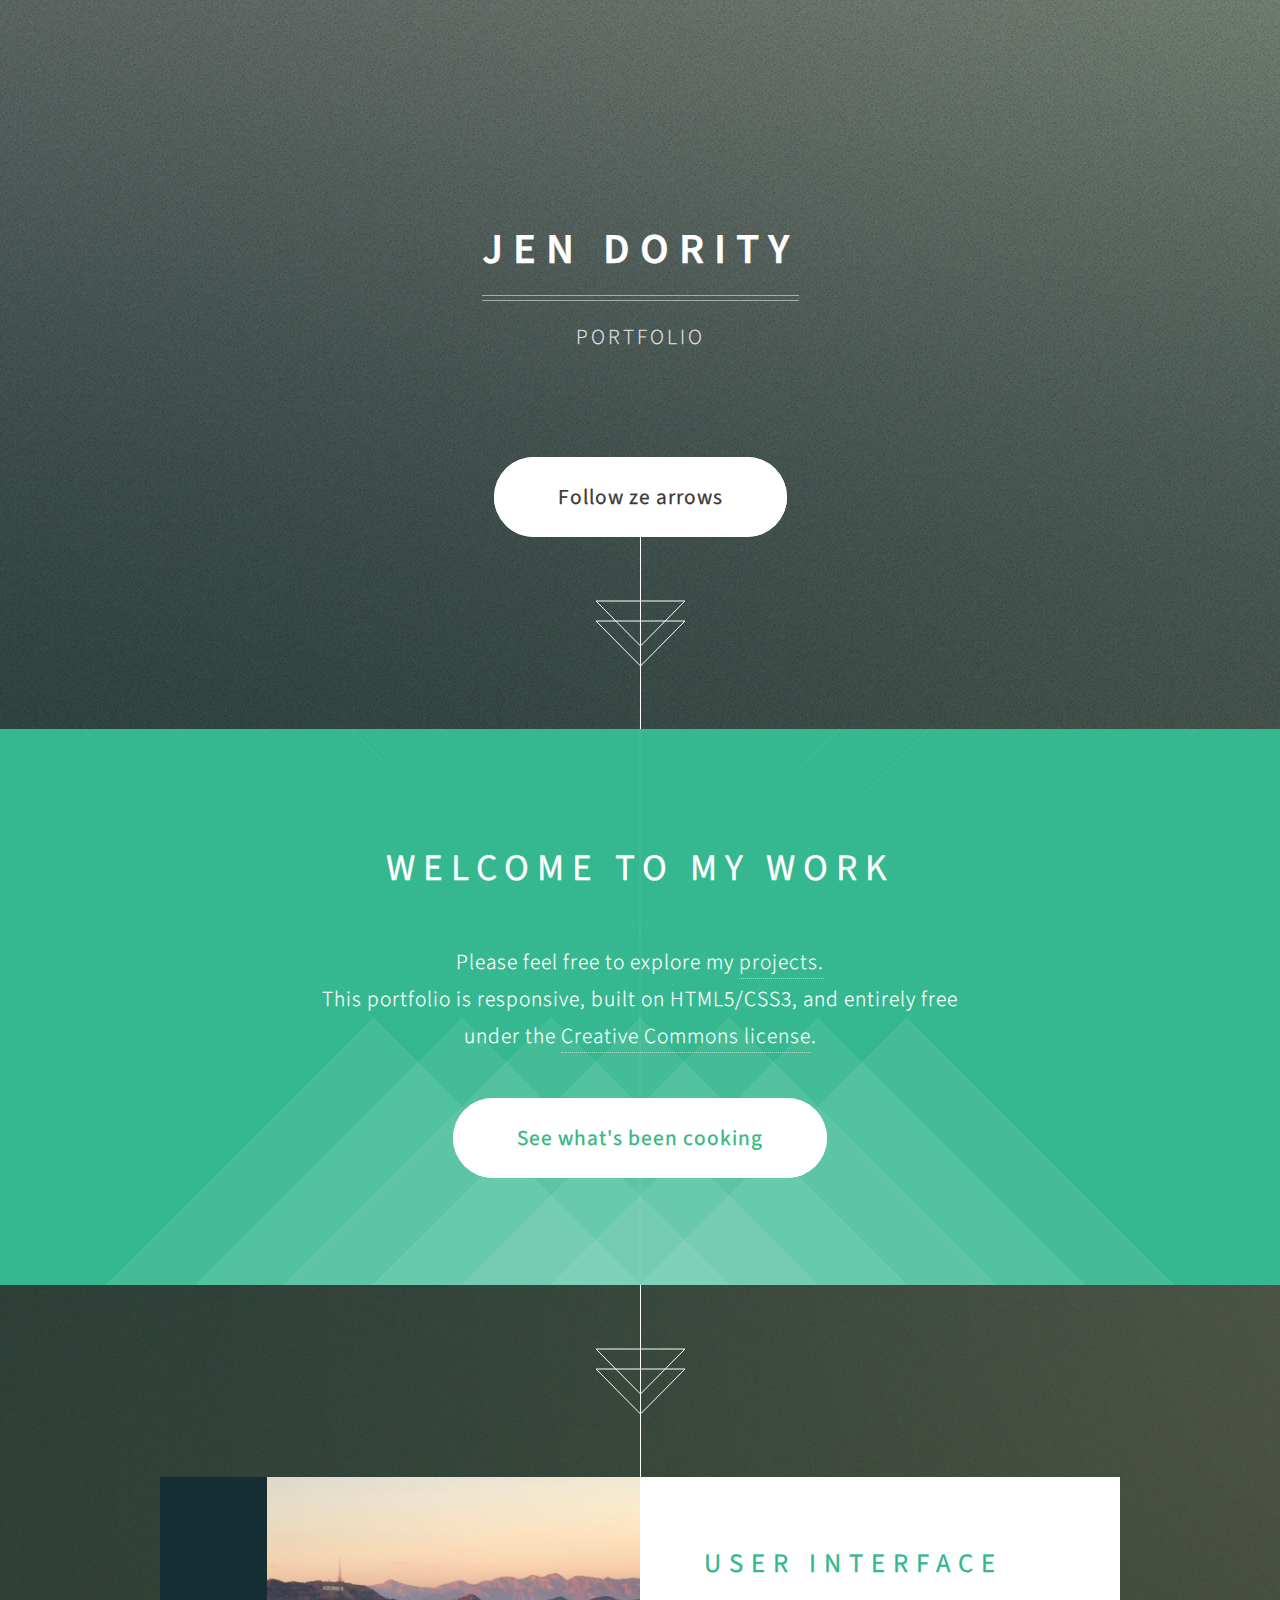
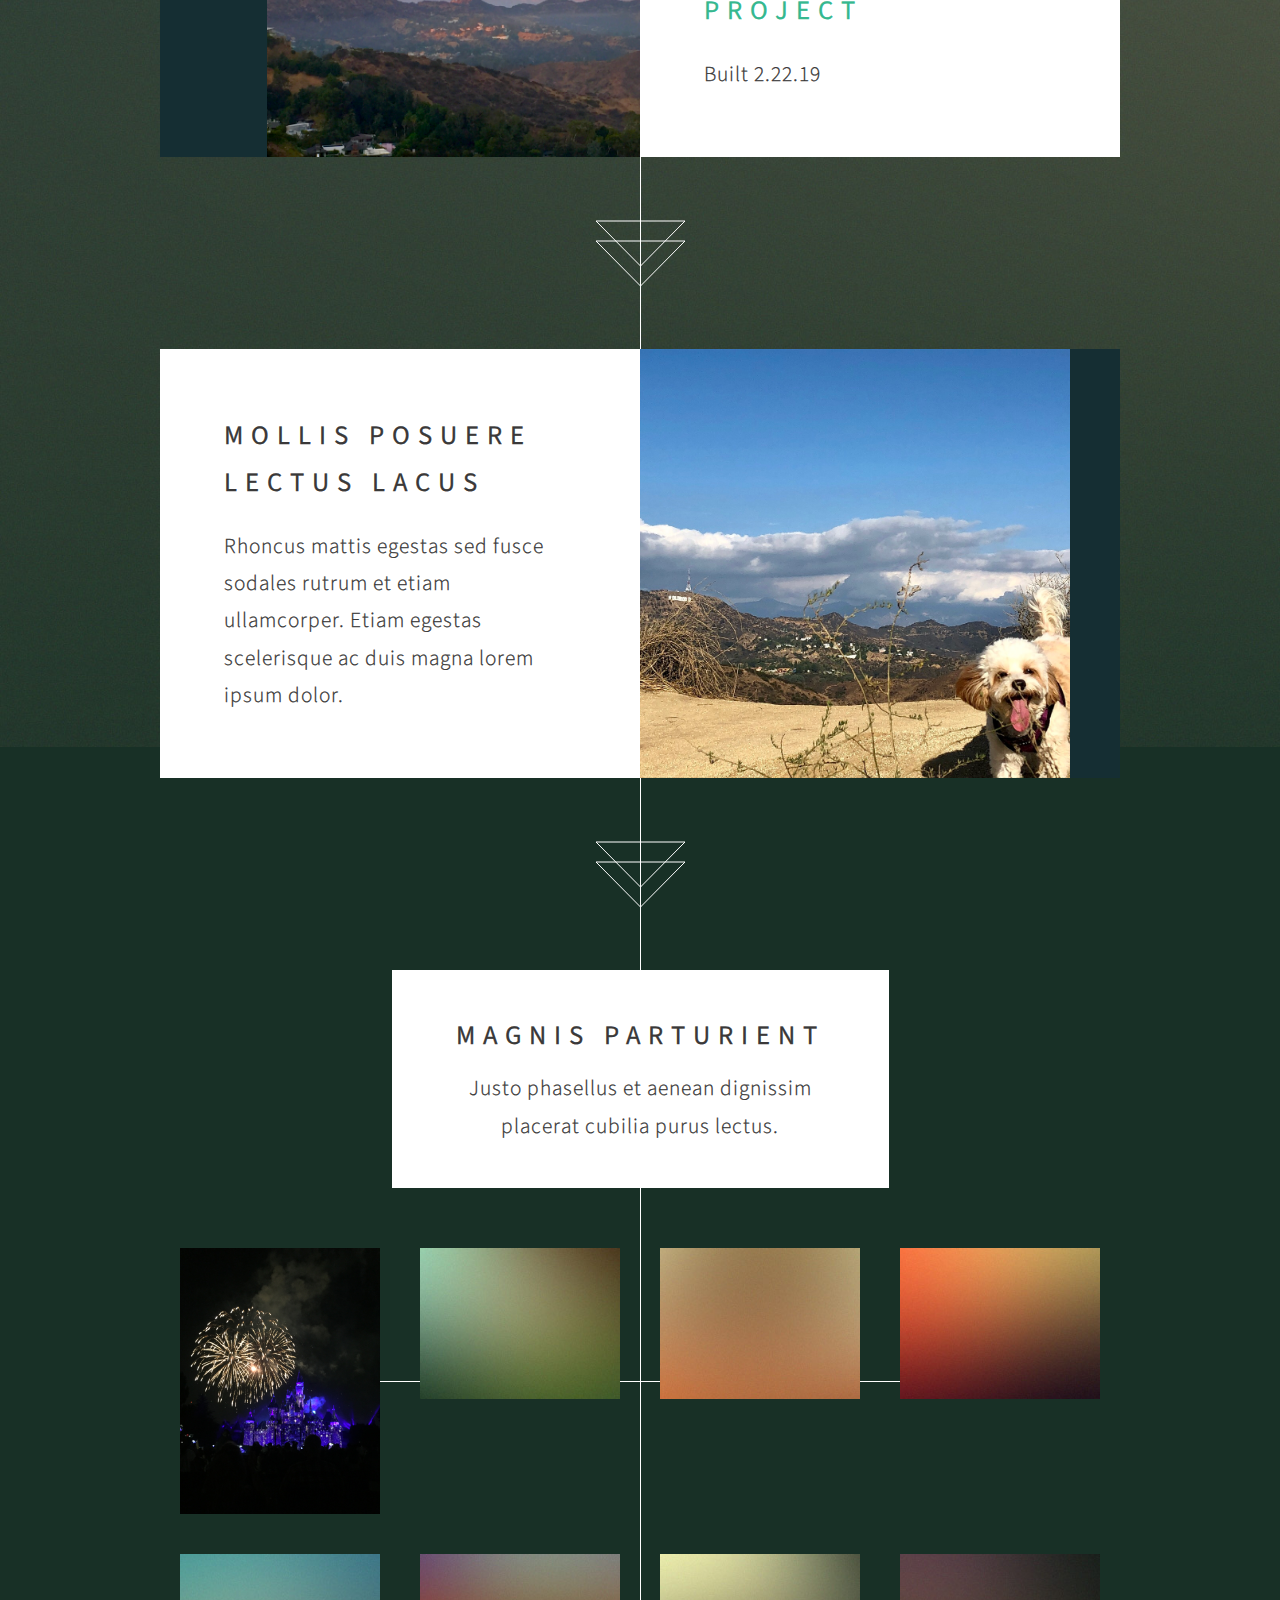
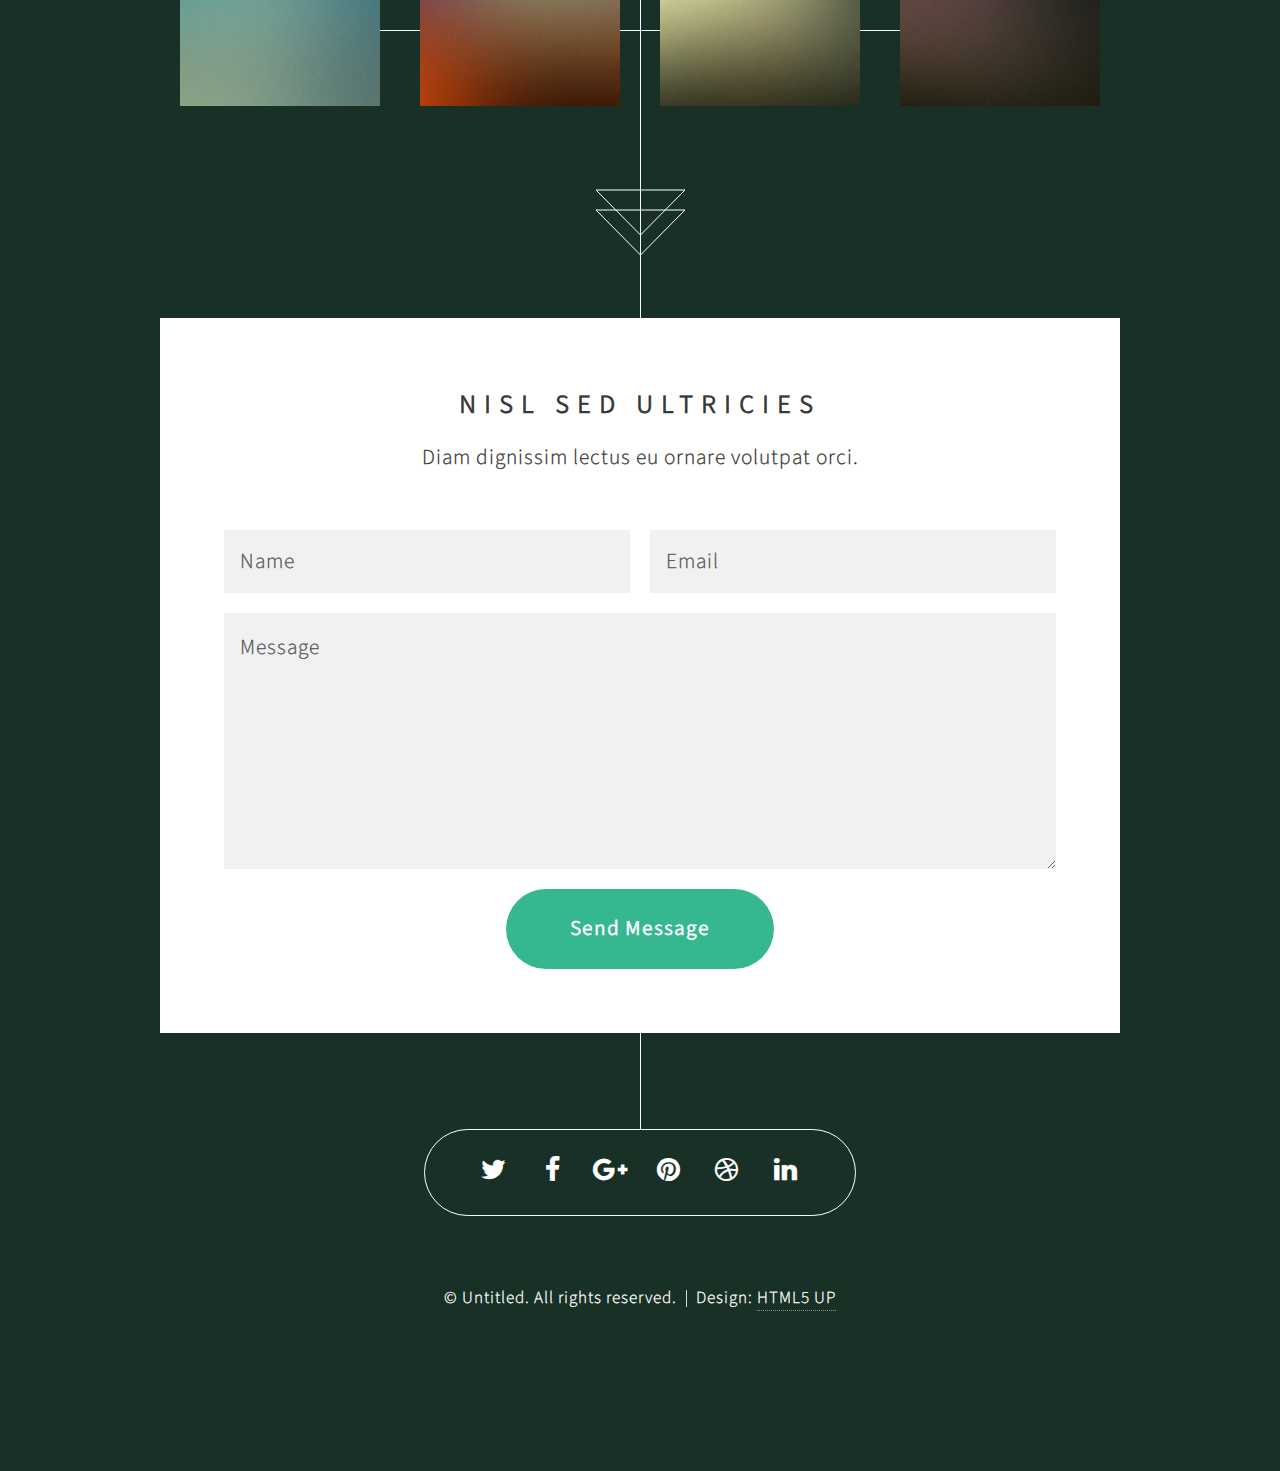
<file: html5up-overflow/index.html>
<!DOCTYPE HTML>
<!--
	Overflow by HTML5 UP
	html5up.net | @ajlkn
	Free for personal and commercial use under the CCA 3.0 license (html5up.net/license)
-->
<html>
	<head>
		<title>Jen Dority</title>
		<meta charset="utf-8" />
		<meta name="viewport" content="width=device-width, initial-scale=1, user-scalable=no" />
		<link rel="stylesheet" href="assets/css/main.css" />
		<noscript><link rel="stylesheet" href="assets/css/noscript.css" /></noscript>
	</head>
	<body class="is-preload">

		<!-- Header -->
			<section id="header">
				<header>
					<h1>Jen Dority</h1>
					<p>portfolio</p>
				</header>
				<footer>
					<a href="#banner" class="button style2 scrolly-middle">Follow ze arrows</a>
				</footer>
			</section>

		<!-- Banner -->
			<section id="banner">
				<header>
					<h2>Welcome to my work</h2>
				</header>
				<p>Please feel free to explore my <a href="#">projects.</a><br />
				This portfolio is responsive, built on HTML5/CSS3, and entirely free<br />
				under the <a href="http://html5up.net/license">Creative Commons license</a>.</p>
				<footer>
					<a href="#first" class="button style2 scrolly">See what's been cooking</a>
				</footer>
			</section>

		<!-- Feature 1 -->
			<article id="first" class="container box style1 right">
				<a href="#" class="image fit"><img src="images/hollywoodsign.jpg" alt="hollywood sign at sunset" /></a>
				<div class="inner">
					<header>
						<a href="https://github.com/ohheyimjen/Sprint-Challenge--User-Interface"><h2>User Interface<br />
						Project</h2></a>
					</header>
					<p>Built 2.22.19</p>
				</div>
			</article>

		<!-- Feature 2 -->
			<article class="container box style1 left">
				<a href="#" class="image fit"><img src="images/hollywoodlucha.jpg" alt="dog in front of hollywood sign" /></a>
				<div class="inner">
					<header>
						<h2>Mollis posuere<br />
						lectus lacus</h2>
					</header>
					<p>Rhoncus mattis egestas sed fusce sodales rutrum et etiam ullamcorper. Etiam egestas scelerisque ac duis magna lorem ipsum dolor.</p>
				</div>
			</article>

		<!-- Portfolio -->
			<article class="container box style2">
				<header>
					<h2>Magnis parturient</h2>
					<p>Justo phasellus et aenean dignissim<br />
					placerat cubilia purus lectus.</p>
				</header>
				<div class="inner gallery">
					<div class="row gtr-0">
						<div class="col-3 col-12-mobile"><a href="images/disneyfireworks.JPG" class="image fit"><img src="images/disneyfireworks.JPG" alt="" title="Disney fireworks" /></a></div>
						<div class="col-3 col-12-mobile"><a href="images/fulls/02.jpg" class="image fit"><img src="images/thumbs/02.jpg" alt="" title="Dressed in Clarity" /></a></div>
						<div class="col-3 col-12-mobile"><a href="images/fulls/03.jpg" class="image fit"><img src="images/thumbs/03.jpg" alt="" title="Raven" /></a></div>
						<div class="col-3 col-12-mobile"><a href="images/fulls/04.jpg" class="image fit"><img src="images/thumbs/04.jpg" alt="" title="I'll have a cup of Disneyland, please" /></a></div>
					</div>
					<div class="row gtr-0">
						<div class="col-3 col-12-mobile"><a href="images/fulls/05.jpg" class="image fit"><img src="images/thumbs/05.jpg" alt="" title="Cherish" /></a></div>
						<div class="col-3 col-12-mobile"><a href="images/fulls/06.jpg" class="image fit"><img src="images/thumbs/06.jpg" alt="" title="Different." /></a></div>
						<div class="col-3 col-12-mobile"><a href="images/fulls/07.jpg" class="image fit"><img src="images/thumbs/07.jpg" alt="" title="History was made here" /></a></div>
						<div class="col-3 col-12-mobile"><a href="images/fulls/08.jpg" class="image fit"><img src="images/thumbs/08.jpg" alt="" title="People come and go and walk away" /></a></div>
					</div>
				</div>
			</article>

		<!-- Contact -->
			<article class="container box style3">
				<header>
					<h2>Nisl sed ultricies</h2>
					<p>Diam dignissim lectus eu ornare volutpat orci.</p>
				</header>
				<form method="post" action="#">
					<div class="row gtr-50">
						<div class="col-6 col-12-mobile"><input type="text" class="text" name="name" placeholder="Name" /></div>
						<div class="col-6 col-12-mobile"><input type="text" class="text" name="email" placeholder="Email" /></div>
						<div class="col-12">
							<textarea name="message" placeholder="Message"></textarea>
						</div>
						<div class="col-12">
							<ul class="actions">
								<li><input type="submit" value="Send Message" /></li>
							</ul>
						</div>
					</div>
				</form>
			</article>

		<!-- Generic -->
		<!--
			<article class="container box style3">
				<header>
					<h2>Generic Box</h2>
					<p>Just a generic box. Nothing to see here.</p>
				</header>
				<section>
					<header>
						<h3>Paragraph</h3>
						<p>This is a subtitle</p>
					</header>
					<p>Phasellus nisl nisl, varius id <sup>porttitor sed pellentesque</sup> ac orci. Pellentesque
					habitant <strong>strong</strong> tristique <b>bold</b> et netus <i>italic</i> malesuada <em>emphasized</em> ac turpis egestas. Morbi
					leo suscipit ut. Praesent <sub>id turpis vitae</sub> turpis pretium ultricies. Vestibulum sit
					amet risus elit.</p>
				</section>
				<section>
					<header>
						<h3>Blockquote</h3>
					</header>
					<blockquote>Fringilla nisl. Donec accumsan interdum nisi, quis tincidunt felis sagittis eget.
					tempus euismod. Vestibulum ante ipsum primis in faucibus.</blockquote>
				</section>
				<section>
					<header>
						<h3>Divider</h3>
					</header>
					<p>Donec consectetur <a href="#">vestibulum dolor et pulvinar</a>. Etiam vel felis enim, at viverra
					ligula. Ut porttitor sagittis lorem, quis eleifend nisi ornare vel. Praesent nec orci
					facilisis leo magna. Cras sit amet urna eros, id egestas urna. Quisque aliquam
					tempus euismod. Vestibulum ante ipsum primis in faucibus orci luctus et ultrices
					posuere cubilia.</p>
					<hr />
					<p>Donec consectetur vestibulum dolor et pulvinar. Etiam vel felis enim, at viverra
					ligula. Ut porttitor sagittis lorem, quis eleifend nisi ornare vel. Praesent nec orci
					facilisis leo magna. Cras sit amet urna eros, id egestas urna. Quisque aliquam
					tempus euismod. Vestibulum ante ipsum primis in faucibus orci luctus et ultrices
					posuere cubilia.</p>
				</section>
				<section>
					<header>
						<h3>Unordered List</h3>
					</header>
					<ul>
						<li>Donec consectetur vestibulum dolor et pulvinar. Etiam vel felis enim, at viverra ligula. Ut porttitor sagittis lorem, quis eleifend nisi ornare vel.</li>
						<li>Donec consectetur vestibulum dolor et pulvinar. Etiam vel felis enim, at viverra ligula. Ut porttitor sagittis lorem, quis eleifend nisi ornare vel.</li>
						<li>Donec consectetur vestibulum dolor et pulvinar. Etiam vel felis enim, at viverra ligula. Ut porttitor sagittis lorem, quis eleifend nisi ornare vel.</li>
						<li>Donec consectetur vestibulum dolor et pulvinar. Etiam vel felis enim, at viverra ligula. Ut porttitor sagittis lorem, quis eleifend nisi ornare vel.</li>
					</ul>
				</section>
				<section>
					<header>
						<h3>Ordered List</h3>
					</header>
					<ol>
						<li>Donec consectetur vestibulum dolor et pulvinar. Etiam vel felis enim, at viverra ligula. Ut porttitor sagittis lorem, quis eleifend nisi ornare vel.</li>
						<li>Donec consectetur vestibulum dolor et pulvinar. Etiam vel felis enim, at viverra ligula. Ut porttitor sagittis lorem, quis eleifend nisi ornare vel.</li>
						<li>Donec consectetur vestibulum dolor et pulvinar. Etiam vel felis enim, at viverra ligula. Ut porttitor sagittis lorem, quis eleifend nisi ornare vel.</li>
						<li>Donec consectetur vestibulum dolor et pulvinar. Etiam vel felis enim, at viverra ligula. Ut porttitor sagittis lorem, quis eleifend nisi ornare vel.</li>
					</ol>
				</section>
				<section>
					<header>
						<h3>Table</h3>
					</header>
					<div class="table-wrapper">
						<table>
							<thead>
								<tr>
									<th>ID</th>
									<th>Name</th>
									<th>Description</th>
									<th>Price</th>
								</tr>
							</thead>
							<tbody>
								<tr>
									<td>45815</td>
									<td>Something</td>
									<td>Ut porttitor sagittis lorem quis nisi ornare.</td>
									<td>29.99</td>
								</tr>
								<tr>
									<td>24524</td>
									<td>Nothing</td>
									<td>Ut porttitor sagittis lorem quis nisi ornare.</td>
									<td>19.99</td>
								</tr>
								<tr>
									<td>45815</td>
									<td>Something</td>
									<td>Ut porttitor sagittis lorem quis nisi ornare.</td>
									<td>29.99</td>
								</tr>
								<tr>
									<td>24524</td>
									<td>Nothing</td>
									<td>Ut porttitor sagittis lorem quis nisi ornare.</td>
									<td>19.99</td>
								</tr>
							</tbody>
							<tfoot>
								<tr>
									<td colspan="3"></td>
									<td>100.00</td>
								</tr>
							</tfoot>
						</table>
					</div>
				</section>
				<section>
					<header>
						<h3>Form</h3>
					</header>
					<form method="post" action="#">
						<div class="row">
							<div class="col-6 col-12-mobile">
								<input class="text" type="text" name="name" id="name" value="" placeholder="John Doe" />
							</div>
							<div class="col-6 col-12-mobile">
								<input class="text" type="text" name="email" id="email" value="" placeholder="johndoe@domain.tld" />
							</div>
							<div class="col-12">
								<select name="department" id="department">
									<option value="">Choose a department</option>
									<option value="1">Manufacturing</option>
									<option value="2">Administration</option>
									<option value="3">Support</option>
								</select>
							</div>
							<div class="col-12">
								<input class="text" type="text" name="subject" id="subject" value="" placeholder="Enter your subject" />
							</div>
							<div class="col-12">
								<textarea name="message" id="message" placeholder="Enter your message"></textarea>
							</div>
							<div class="col-12">
								<ul class="actions">
									<li><input type="submit" value="Submit" /></li>
									<li><input type="reset" class="style3" value="Clear Form" /></li>
								</ul>
							</div>
						</div>
					</form>
				</section>
			</article>
		-->

		<section id="footer">
			<ul class="icons">
				<li><a href="#" class="icon fa-twitter"><span class="label">Twitter</span></a></li>
				<li><a href="#" class="icon fa-facebook"><span class="label">Facebook</span></a></li>
				<li><a href="#" class="icon fa-google-plus"><span class="label">Google+</span></a></li>
				<li><a href="#" class="icon fa-pinterest"><span class="label">Pinterest</span></a></li>
				<li><a href="#" class="icon fa-dribbble"><span class="label">Dribbble</span></a></li>
				<li><a href="#" class="icon fa-linkedin"><span class="label">LinkedIn</span></a></li>
			</ul>
			<div class="copyright">
				<ul class="menu">
					<li>&copy; Untitled. All rights reserved.</li><li>Design: <a href="http://html5up.net">HTML5 UP</a></li>
				</ul>
			</div>
		</section>

		<!-- Scripts -->
			<script src="assets/js/jquery.min.js"></script>
			<script src="assets/js/jquery.scrolly.min.js"></script>
			<script src="assets/js/jquery.poptrox.min.js"></script>
			<script src="assets/js/browser.min.js"></script>
			<script src="assets/js/breakpoints.min.js"></script>
			<script src="assets/js/util.js"></script>
			<script src="assets/js/main.js"></script>

	</body>
</html>
</file>
<file: html5up-overflow/assets/css/noscript.css>
/*
	Overflow by HTML5 UP
	html5up.net | @ajlkn
	Free for personal and commercial use under the CCA 3.0 license (html5up.net/license)
*/

/* Header */

	body.is-preload #header {
		opacity: 1;
	}

		body.is-preload #header footer {
			-moz-transform: none;
			-webkit-transform: none;
			-ms-transform: none;
			transform: none;
			opacity: 1;
		}
</file>
<file: html5up-overflow/assets/css/main.css>
@import url("https://fonts.googleapis.com/css?family=Source+Sans+Pro:300,300italic,400,600");
@import url("font-awesome.min.css");

/*
	Overflow by HTML5 UP
	html5up.net | @ajlkn
	Free for personal and commercial use under the CCA 3.0 license (html5up.net/license)
*/

html, body, div, span, applet, object,
iframe, h1, h2, h3, h4, h5, h6, p, blockquote,
pre, a, abbr, acronym, address, big, cite,
code, del, dfn, em, img, ins, kbd, q, s, samp,
small, strike, strong, sub, sup, tt, var, b,
u, i, center, dl, dt, dd, ol, ul, li, fieldset,
form, label, legend, table, caption, tbody,
tfoot, thead, tr, th, td, article, aside,
canvas, details, embed, figure, figcaption,
footer, header, hgroup, menu, nav, output, ruby,
section, summary, time, mark, audio, video {
	margin: 0;
	padding: 0;
	border: 0;
	font-size: 100%;
	font: inherit;
	vertical-align: baseline;}

article, aside, details, figcaption, figure,
footer, header, hgroup, menu, nav, section {
	display: block;}

body {
	line-height: 1;
}

ol, ul {
	list-style: none;
}

blockquote, q {
	quotes: none;
}

	blockquote:before, blockquote:after, q:before, q:after {
		content: '';
		content: none;
	}

table {
	border-collapse: collapse;
	border-spacing: 0;
}

body {
	-webkit-text-size-adjust: none;
}

mark {
	background-color: transparent;
	color: inherit;
}

input::-moz-focus-inner {
	border: 0;
	padding: 0;
}

input, select, textarea {

	/* ? Insert ginormous question mark here ? */

	-moz-appearance: none;
	-webkit-appearance: none;
	-ms-appearance: none;
	appearance: none;
}

/* Basic */

	html {
		box-sizing: border-box;
	}

	/* Is this a makeover reference?*/

	*, *:before, *:after {
		box-sizing: inherit;
	}

	body {
		background-color: #183026;

		/*what exact function does this have, if there's no actual image? 
		Is it just a placeholder for one?
		Is this the same as an <img> placed in the html?*/
		background-image: url("images/overlay.png"), url("../../images/bg.jpg");

		background-repeat: repeat, no-repeat;
		background-size: auto, cover;
		background-position: top left, center 0;
		background-attachment: fixed, fixed;
		font-family: 'Source Sans Pro', sans-serif;
		font-size: 18pt;
		line-height: 1.75em;
		font-weight: 300;
		letter-spacing: 1px;
		color: #3a3939;
		text-shadow: 0 0 0.5px rgba(58, 57, 57, 0.25);
		-webkit-text-stroke: 0.25px;
	}

		body.is-scroll {
			background-attachment: scroll, scroll;
			background-size: auto, 100% auto;
		}

		body.is-preload *, body.is-preload *:before, body.is-preload *:after {

			/* Why all the !importants? Aren't these a no-no?*/
			-moz-animation: none !important;
			-webkit-animation: none !important;
			-ms-animation: none !important;
			animation: none !important;
			-moz-transition: none !important;
			-webkit-transition: none !important;
			-ms-transition: none !important;
			transition: none !important;
		}

	input, textarea, select {
		font-family: 'Source Sans Pro', sans-serif;
		font-size: 18pt;
		line-height: 1.75em;
		font-weight: 300;
		letter-spacing: 1px;
		color: #3a3939;
		text-shadow: 0 0 0.5px rgba(58, 57, 57, 0.25);
		-webkit-text-stroke: 0.25px;
	}

	h1, h2, h3, h4, h5, h6 {
		font-weight: 400;
		text-transform: uppercase;
		line-height: 1.75em;
	}

	h1 a, h2 a, h3 a, h4 a, h5 a, h6 a {

		/* Is this inherited from parent or grandparent? 
		Is there an over-writer between the two? */

		color: inherit;
		text-decoration: none;
	}

	h2 {
		font-size: 1.25em;
		letter-spacing: 8px;
	}

	h3 {
		font-size: 1em;
		letter-spacing: 5px;
	}

	strong, b {
		font-weight: 400;
	}

	em, i {

		/* Is this the same em we just learned about? 
		You can add properties to it like this??*/

		font-style: italic;
	}

	a {
		-moz-transition: border-color 0.35s ease-in-out, color 0.35s ease-in-out;
		-webkit-transition: border-color 0.35s ease-in-out, color 0.35s ease-in-out;
		-ms-transition: border-color 0.35s ease-in-out, color 0.35s ease-in-out;
		transition: border-color 0.35s ease-in-out, color 0.35s ease-in-out;
		color: #35b88f;
		text-shadow: 0 0 0.5px rgba(53, 184, 143, 0.25);
		text-decoration: none;
		border-bottom: dotted 1px rgba(53, 184, 143, 0.5);
	}

		a:hover {
			border-bottom-color: rgba(53, 184, 143, 0);
		}

	sub {
		position: relative;
		top: 0.5em;
		font-size: 0.8em;
	}

	sup {
		position: relative;
		top: -0.5em;
		font-size: 0.8em;
	}

	hr {
		border: 0;
		border-top: solid 1px #dad9d9;
		margin: 2em 0 2em 0;
	}

	blockquote {
		border-left: solid 0.5em #eae9e9;
		padding: 1em 0 1em 2em;
		font-style: italic;
	}

	p, ul, ol, dl, table {
		margin-bottom: 1em;
	}

	header {
		margin-bottom: 1em;
	}

		header p {
			display: block;
			margin: 0.5em 0 0 0;
			padding: 0 0 1.5em 0;
		}

	footer {
		margin-top: 1em;
	}

	br.clear {
		clear: both;
	}

/* Container */

	.container {
		margin: 0 auto;
		max-width: 100%;
		width: 1140px;
	}

		@media screen and (max-width: 1680px) {

			.container {
				width: 960px;
			}

		}

		@media screen and (max-width: 1080px) {

			.container {
				width: 95%;
			}

		}

/* Row */

	.row {
		display: flex;
		flex-wrap: wrap;
		box-sizing: border-box;
		align-items: stretch;
	}

		.row > * {
			box-sizing: border-box;
		}

		.row.gtr-uniform > * > :last-child {
			margin-bottom: 0;
		}

		.row.aln-left {
			justify-content: flex-start;
		}

		.row.aln-center {
			justify-content: center;
		}

		.row.aln-right {
			justify-content: flex-end;
		}

		.row.aln-top {
			align-items: flex-start;
		}

		.row.aln-middle {
			align-items: center;
		}

		.row.aln-bottom {
			align-items: flex-end;
		}

		.row > .imp {
			order: -1;
		}

		.row > .col-1 {
			width: 8.3333333333%;
		}

		.row > .off-1 {
			margin-left: 8.3333333333%;
		}

		.row > .col-2 {
			width: 16.6666666667%;
		}

		.row > .off-2 {
			margin-left: 16.6666666667%;
		}

		.row > .col-3 {
			width: 25%;
		}

		.row > .off-3 {
			margin-left: 25%;
		}

		.row > .col-4 {
			width: 33.3333333333%;
		}

		.row > .off-4 {
			margin-left: 33.3333333333%;
		}

		.row > .col-5 {
			width: 41.6666666667%;
		}

		.row > .off-5 {
			margin-left: 41.6666666667%;
		}

		.row > .col-6 {
			width: 50%;
		}

		.row > .off-6 {
			margin-left: 50%;
		}

		.row > .col-7 {
			width: 58.3333333333%;
		}

		.row > .off-7 {
			margin-left: 58.3333333333%;
		}

		.row > .col-8 {
			width: 66.6666666667%;
		}

		.row > .off-8 {
			margin-left: 66.6666666667%;
		}

		.row > .col-9 {
			width: 75%;
		}

		.row > .off-9 {
			margin-left: 75%;
		}

		.row > .col-10 {
			width: 83.3333333333%;
		}

		.row > .off-10 {
			margin-left: 83.3333333333%;
		}

		.row > .col-11 {
			width: 91.6666666667%;
		}

		.row > .off-11 {
			margin-left: 91.6666666667%;
		}

		.row > .col-12 {
			width: 100%;
		}

		.row > .off-12 {
			margin-left: 100%;
		}

		.row.gtr-0 {
			margin-top: 0px;
			margin-left: 0px;
		}

			.row.gtr-0 > * {
				padding: 0px 0 0 0px;
			}

			.row.gtr-0.gtr-uniform {
				margin-top: 0px;
			}

				.row.gtr-0.gtr-uniform > * {
					padding-top: 0px;
				}

		.row.gtr-25 {
			margin-top: -10px;
			margin-left: -10px;
		}

			.row.gtr-25 > * {
				padding: 10px 0 0 10px;
			}

			.row.gtr-25.gtr-uniform {
				margin-top: -10px;
			}

				.row.gtr-25.gtr-uniform > * {
					padding-top: 10px;
				}

		.row.gtr-50 {
			margin-top: -20px;
			margin-left: -20px;
		}

			.row.gtr-50 > * {
				padding: 20px 0 0 20px;
			}

			.row.gtr-50.gtr-uniform {
				margin-top: -20px;
			}

				.row.gtr-50.gtr-uniform > * {
					padding-top: 20px;
				}

		.row {
			margin-top: -40px;
			margin-left: -40px;
		}

			.row > * {
				padding: 40px 0 0 40px;
			}

			.row.gtr-uniform {
				margin-top: -40px;
			}

				.row.gtr-uniform > * {
					padding-top: 40px;
				}

		.row.gtr-150 {
			margin-top: -60px;
			margin-left: -60px;
		}

			.row.gtr-150 > * {
				padding: 60px 0 0 60px;
			}

			.row.gtr-150.gtr-uniform {
				margin-top: -60px;
			}

				.row.gtr-150.gtr-uniform > * {
					padding-top: 60px;
				}

		.row.gtr-200 {
			margin-top: -80px;
			margin-left: -80px;
		}

			.row.gtr-200 > * {
				padding: 80px 0 0 80px;
			}

			.row.gtr-200.gtr-uniform {
				margin-top: -80px;
			}

				.row.gtr-200.gtr-uniform > * {
					padding-top: 80px;
				}

		@media screen and (max-width: 1680px) {

			.row {
				display: flex;
				flex-wrap: wrap;
				box-sizing: border-box;
				align-items: stretch;
			}

				.row > * {
					box-sizing: border-box;
				}

				.row.gtr-uniform > * > :last-child {
					margin-bottom: 0;
				}

				.row.aln-left {
					justify-content: flex-start;
				}

				.row.aln-center {
					justify-content: center;
				}

				.row.aln-right {
					justify-content: flex-end;
				}

				.row.aln-top {
					align-items: flex-start;
				}

				.row.aln-middle {
					align-items: center;
				}

				.row.aln-bottom {
					align-items: flex-end;
				}

				.row > .imp-wide {
					order: -1;
				}

				.row > .col-1-wide {
					width: 8.3333333333%;
				}

				.row > .off-1-wide {
					margin-left: 8.3333333333%;
				}

				.row > .col-2-wide {
					width: 16.6666666667%;
				}

				.row > .off-2-wide {
					margin-left: 16.6666666667%;
				}

				.row > .col-3-wide {
					width: 25%;
				}

				.row > .off-3-wide {
					margin-left: 25%;
				}

				.row > .col-4-wide {
					width: 33.3333333333%;
				}

				.row > .off-4-wide {
					margin-left: 33.3333333333%;
				}

				.row > .col-5-wide {
					width: 41.6666666667%;
				}

				.row > .off-5-wide {
					margin-left: 41.6666666667%;
				}

				.row > .col-6-wide {
					width: 50%;
				}

				.row > .off-6-wide {
					margin-left: 50%;
				}

				.row > .col-7-wide {
					width: 58.3333333333%;
				}

				.row > .off-7-wide {
					margin-left: 58.3333333333%;
				}

				.row > .col-8-wide {
					width: 66.6666666667%;
				}

				.row > .off-8-wide {
					margin-left: 66.6666666667%;
				}

				.row > .col-9-wide {
					width: 75%;
				}

				.row > .off-9-wide {
					margin-left: 75%;
				}

				.row > .col-10-wide {
					width: 83.3333333333%;
				}

				.row > .off-10-wide {
					margin-left: 83.3333333333%;
				}

				.row > .col-11-wide {
					width: 91.6666666667%;
				}

				.row > .off-11-wide {
					margin-left: 91.6666666667%;
				}

				.row > .col-12-wide {
					width: 100%;
				}

				.row > .off-12-wide {
					margin-left: 100%;
				}

				.row.gtr-0 {
					margin-top: 0px;
					margin-left: 0px;
				}

					.row.gtr-0 > * {
						padding: 0px 0 0 0px;
					}

					.row.gtr-0.gtr-uniform {
						margin-top: 0px;
					}

						.row.gtr-0.gtr-uniform > * {
							padding-top: 0px;
						}

				.row.gtr-25 {
					margin-top: -10px;
					margin-left: -10px;
				}

					.row.gtr-25 > * {
						padding: 10px 0 0 10px;
					}

					.row.gtr-25.gtr-uniform {
						margin-top: -10px;
					}

						.row.gtr-25.gtr-uniform > * {
							padding-top: 10px;
						}

				.row.gtr-50 {
					margin-top: -20px;
					margin-left: -20px;
				}

					.row.gtr-50 > * {
						padding: 20px 0 0 20px;
					}

					.row.gtr-50.gtr-uniform {
						margin-top: -20px;
					}

						.row.gtr-50.gtr-uniform > * {
							padding-top: 20px;
						}

				.row {
					margin-top: -40px;
					margin-left: -40px;
				}

					.row > * {
						padding: 40px 0 0 40px;
					}

					.row.gtr-uniform {
						margin-top: -40px;
					}

						.row.gtr-uniform > * {
							padding-top: 40px;
						}

				.row.gtr-150 {
					margin-top: -60px;
					margin-left: -60px;
				}

					.row.gtr-150 > * {
						padding: 60px 0 0 60px;
					}

					.row.gtr-150.gtr-uniform {
						margin-top: -60px;
					}

						.row.gtr-150.gtr-uniform > * {
							padding-top: 60px;
						}

				.row.gtr-200 {
					margin-top: -80px;
					margin-left: -80px;
				}

					.row.gtr-200 > * {
						padding: 80px 0 0 80px;
					}

					.row.gtr-200.gtr-uniform {
						margin-top: -80px;
					}

						.row.gtr-200.gtr-uniform > * {
							padding-top: 80px;
						}

		}

		@media screen and (max-width: 1080px) {

			.row {
				display: flex;
				flex-wrap: wrap;
				box-sizing: border-box;
				align-items: stretch;
			}

				.row > * {
					box-sizing: border-box;
				}

				.row.gtr-uniform > * > :last-child {
					margin-bottom: 0;
				}

				.row.aln-left {
					justify-content: flex-start;
				}

				.row.aln-center {
					justify-content: center;
				}

				.row.aln-right {
					justify-content: flex-end;
				}

				.row.aln-top {
					align-items: flex-start;
				}

				.row.aln-middle {
					align-items: center;
				}

				.row.aln-bottom {
					align-items: flex-end;
				}

				.row > .imp-normal {
					order: -1;
				}

				.row > .col-1-normal {
					width: 8.3333333333%;
				}

				.row > .off-1-normal {
					margin-left: 8.3333333333%;
				}

				.row > .col-2-normal {
					width: 16.6666666667%;
				}

				.row > .off-2-normal {
					margin-left: 16.6666666667%;
				}

				.row > .col-3-normal {
					width: 25%;
				}

				.row > .off-3-normal {
					margin-left: 25%;
				}

				.row > .col-4-normal {
					width: 33.3333333333%;
				}

				.row > .off-4-normal {
					margin-left: 33.3333333333%;
				}

				.row > .col-5-normal {
					width: 41.6666666667%;
				}

				.row > .off-5-normal {
					margin-left: 41.6666666667%;
				}

				.row > .col-6-normal {
					width: 50%;
				}

				.row > .off-6-normal {
					margin-left: 50%;
				}

				.row > .col-7-normal {
					width: 58.3333333333%;
				}

				.row > .off-7-normal {
					margin-left: 58.3333333333%;
				}

				.row > .col-8-normal {
					width: 66.6666666667%;
				}

				.row > .off-8-normal {
					margin-left: 66.6666666667%;
				}

				.row > .col-9-normal {
					width: 75%;
				}

				.row > .off-9-normal {
					margin-left: 75%;
				}

				.row > .col-10-normal {
					width: 83.3333333333%;
				}

				.row > .off-10-normal {
					margin-left: 83.3333333333%;
				}

				.row > .col-11-normal {
					width: 91.6666666667%;
				}

				.row > .off-11-normal {
					margin-left: 91.6666666667%;
				}

				.row > .col-12-normal {
					width: 100%;
				}

				.row > .off-12-normal {
					margin-left: 100%;
				}

				.row.gtr-0 {
					margin-top: 0px;
					margin-left: 0px;
				}

					.row.gtr-0 > * {
						padding: 0px 0 0 0px;
					}

					.row.gtr-0.gtr-uniform {
						margin-top: 0px;
					}

						.row.gtr-0.gtr-uniform > * {
							padding-top: 0px;
						}

				.row.gtr-25 {
					margin-top: -10px;
					margin-left: -10px;
				}

					.row.gtr-25 > * {
						padding: 10px 0 0 10px;
					}

					.row.gtr-25.gtr-uniform {
						margin-top: -10px;
					}

						.row.gtr-25.gtr-uniform > * {
							padding-top: 10px;
						}

				.row.gtr-50 {
					margin-top: -20px;
					margin-left: -20px;
				}

					.row.gtr-50 > * {
						padding: 20px 0 0 20px;
					}

					.row.gtr-50.gtr-uniform {
						margin-top: -20px;
					}

						.row.gtr-50.gtr-uniform > * {
							padding-top: 20px;
						}

				.row {
					margin-top: -40px;
					margin-left: -40px;
				}

					.row > * {
						padding: 40px 0 0 40px;
					}

					.row.gtr-uniform {
						margin-top: -40px;
					}

						.row.gtr-uniform > * {
							padding-top: 40px;
						}

				.row.gtr-150 {
					margin-top: -60px;
					margin-left: -60px;
				}

					.row.gtr-150 > * {
						padding: 60px 0 0 60px;
					}

					.row.gtr-150.gtr-uniform {
						margin-top: -60px;
					}

						.row.gtr-150.gtr-uniform > * {
							padding-top: 60px;
						}

				.row.gtr-200 {
					margin-top: -80px;
					margin-left: -80px;
				}

					.row.gtr-200 > * {
						padding: 80px 0 0 80px;
					}

					.row.gtr-200.gtr-uniform {
						margin-top: -80px;
					}

						.row.gtr-200.gtr-uniform > * {
							padding-top: 80px;
						}

		}

		@media screen and (max-width: 840px) {

			.row {
				display: flex;
				flex-wrap: wrap;
				box-sizing: border-box;
				align-items: stretch;
			}

				.row > * {
					box-sizing: border-box;
				}

				.row.gtr-uniform > * > :last-child {
					margin-bottom: 0;
				}

				.row.aln-left {
					justify-content: flex-start;
				}

				.row.aln-center {
					justify-content: center;
				}

				.row.aln-right {
					justify-content: flex-end;
				}

				.row.aln-top {
					align-items: flex-start;
				}

				.row.aln-middle {
					align-items: center;
				}

				.row.aln-bottom {
					align-items: flex-end;
				}

				.row > .imp-narrow {
					order: -1;
				}

				.row > .col-1-narrow {
					width: 8.3333333333%;
				}

				.row > .off-1-narrow {
					margin-left: 8.3333333333%;
				}

				.row > .col-2-narrow {
					width: 16.6666666667%;
				}

				.row > .off-2-narrow {
					margin-left: 16.6666666667%;
				}

				.row > .col-3-narrow {
					width: 25%;
				}

				.row > .off-3-narrow {
					margin-left: 25%;
				}

				.row > .col-4-narrow {
					width: 33.3333333333%;
				}

				.row > .off-4-narrow {
					margin-left: 33.3333333333%;
				}

				.row > .col-5-narrow {
					width: 41.6666666667%;
				}

				.row > .off-5-narrow {
					margin-left: 41.6666666667%;
				}

				.row > .col-6-narrow {
					width: 50%;
				}

				.row > .off-6-narrow {
					margin-left: 50%;
				}

				.row > .col-7-narrow {
					width: 58.3333333333%;
				}

				.row > .off-7-narrow {
					margin-left: 58.3333333333%;
				}

				.row > .col-8-narrow {
					width: 66.6666666667%;
				}

				.row > .off-8-narrow {
					margin-left: 66.6666666667%;
				}

				.row > .col-9-narrow {
					width: 75%;
				}

				.row > .off-9-narrow {
					margin-left: 75%;
				}

				.row > .col-10-narrow {
					width: 83.3333333333%;
				}

				.row > .off-10-narrow {
					margin-left: 83.3333333333%;
				}

				.row > .col-11-narrow {
					width: 91.6666666667%;
				}

				.row > .off-11-narrow {
					margin-left: 91.6666666667%;
				}

				.row > .col-12-narrow {
					width: 100%;
				}

				.row > .off-12-narrow {
					margin-left: 100%;
				}

				.row.gtr-0 {
					margin-top: 0px;
					margin-left: 0px;
				}

					.row.gtr-0 > * {
						padding: 0px 0 0 0px;
					}

					.row.gtr-0.gtr-uniform {
						margin-top: 0px;
					}

						.row.gtr-0.gtr-uniform > * {
							padding-top: 0px;
						}

				.row.gtr-25 {
					margin-top: -7.5px;
					margin-left: -7.5px;
				}

					.row.gtr-25 > * {
						padding: 7.5px 0 0 7.5px;
					}

					.row.gtr-25.gtr-uniform {
						margin-top: -7.5px;
					}

						.row.gtr-25.gtr-uniform > * {
							padding-top: 7.5px;
						}

				.row.gtr-50 {
					margin-top: -15px;
					margin-left: -15px;
				}

					.row.gtr-50 > * {
						padding: 15px 0 0 15px;
					}

					.row.gtr-50.gtr-uniform {
						margin-top: -15px;
					}

						.row.gtr-50.gtr-uniform > * {
							padding-top: 15px;
						}

				.row {
					margin-top: -30px;
					margin-left: -30px;
				}

					.row > * {
						padding: 30px 0 0 30px;
					}

					.row.gtr-uniform {
						margin-top: -30px;
					}

						.row.gtr-uniform > * {
							padding-top: 30px;
						}

				.row.gtr-150 {
					margin-top: -45px;
					margin-left: -45px;
				}

					.row.gtr-150 > * {
						padding: 45px 0 0 45px;
					}

					.row.gtr-150.gtr-uniform {
						margin-top: -45px;
					}

						.row.gtr-150.gtr-uniform > * {
							padding-top: 45px;
						}

				.row.gtr-200 {
					margin-top: -60px;
					margin-left: -60px;
				}

					.row.gtr-200 > * {
						padding: 60px 0 0 60px;
					}

					.row.gtr-200.gtr-uniform {
						margin-top: -60px;
					}

						.row.gtr-200.gtr-uniform > * {
							padding-top: 60px;
						}

		}

		@media screen and (max-width: 736px) {

			.row {
				display: flex;
				flex-wrap: wrap;
				box-sizing: border-box;
				align-items: stretch;
			}

				.row > * {
					box-sizing: border-box;
				}

				.row.gtr-uniform > * > :last-child {
					margin-bottom: 0;
				}

				.row.aln-left {
					justify-content: flex-start;
				}

				.row.aln-center {
					justify-content: center;
				}

				.row.aln-right {
					justify-content: flex-end;
				}

				.row.aln-top {
					align-items: flex-start;
				}

				.row.aln-middle {
					align-items: center;
				}

				.row.aln-bottom {
					align-items: flex-end;
				}

				.row > .imp-mobile {
					order: -1;
				}

				.row > .col-1-mobile {
					width: 8.3333333333%;
				}

				.row > .off-1-mobile {
					margin-left: 8.3333333333%;
				}

				.row > .col-2-mobile {
					width: 16.6666666667%;
				}

				.row > .off-2-mobile {
					margin-left: 16.6666666667%;
				}

				.row > .col-3-mobile {
					width: 25%;
				}

				.row > .off-3-mobile {
					margin-left: 25%;
				}

				.row > .col-4-mobile {
					width: 33.3333333333%;
				}

				.row > .off-4-mobile {
					margin-left: 33.3333333333%;
				}

				.row > .col-5-mobile {
					width: 41.6666666667%;
				}

				.row > .off-5-mobile {
					margin-left: 41.6666666667%;
				}

				.row > .col-6-mobile {
					width: 50%;
				}

				.row > .off-6-mobile {
					margin-left: 50%;
				}

				.row > .col-7-mobile {
					width: 58.3333333333%;
				}

				.row > .off-7-mobile {
					margin-left: 58.3333333333%;
				}

				.row > .col-8-mobile {
					width: 66.6666666667%;
				}

				.row > .off-8-mobile {
					margin-left: 66.6666666667%;
				}

				.row > .col-9-mobile {
					width: 75%;
				}

				.row > .off-9-mobile {
					margin-left: 75%;
				}

				.row > .col-10-mobile {
					width: 83.3333333333%;
				}

				.row > .off-10-mobile {
					margin-left: 83.3333333333%;
				}

				.row > .col-11-mobile {
					width: 91.6666666667%;
				}

				.row > .off-11-mobile {
					margin-left: 91.6666666667%;
				}

				.row > .col-12-mobile {
					width: 100%;
				}

				.row > .off-12-mobile {
					margin-left: 100%;
				}

				.row.gtr-0 {
					margin-top: 0px;
					margin-left: 0px;
				}

					.row.gtr-0 > * {
						padding: 0px 0 0 0px;
					}

					.row.gtr-0.gtr-uniform {
						margin-top: 0px;
					}

						.row.gtr-0.gtr-uniform > * {
							padding-top: 0px;
						}

				.row.gtr-25 {
					margin-top: -5px;
					margin-left: -5px;
				}

					.row.gtr-25 > * {
						padding: 5px 0 0 5px;
					}

					.row.gtr-25.gtr-uniform {
						margin-top: -5px;
					}

						.row.gtr-25.gtr-uniform > * {
							padding-top: 5px;
						}

				.row.gtr-50 {
					margin-top: -10px;
					margin-left: -10px;
				}

					.row.gtr-50 > * {
						padding: 10px 0 0 10px;
					}

					.row.gtr-50.gtr-uniform {
						margin-top: -10px;
					}

						.row.gtr-50.gtr-uniform > * {
							padding-top: 10px;
						}

				.row {
					margin-top: -20px;
					margin-left: -20px;
				}

					.row > * {
						padding: 20px 0 0 20px;
					}

					.row.gtr-uniform {
						margin-top: -20px;
					}

						.row.gtr-uniform > * {
							padding-top: 20px;
						}

				.row.gtr-150 {
					margin-top: -30px;
					margin-left: -30px;
				}

					.row.gtr-150 > * {
						padding: 30px 0 0 30px;
					}

					.row.gtr-150.gtr-uniform {
						margin-top: -30px;
					}

						.row.gtr-150.gtr-uniform > * {
							padding-top: 30px;
						}

				.row.gtr-200 {
					margin-top: -40px;
					margin-left: -40px;
				}

					.row.gtr-200 > * {
						padding: 40px 0 0 40px;
					}

					.row.gtr-200.gtr-uniform {
						margin-top: -40px;
					}

						.row.gtr-200.gtr-uniform > * {
							padding-top: 40px;
						}

		}

/* Sections/Article */

	section, article {
		margin-bottom: 3em;
	}

	section > :last-child,
	article > :last-child,
	section:last-child,
	article:last-child {
		margin-bottom: 0;
	}

	.row > section, .row > article {
		margin-bottom: 0;
	}

/* Image */

	.image {
		display: inline-block;
		border: 0;
	}

		.image img {
			display: block;
			width: 100%;
		}

		.image.featured {
			display: block;
			width: 100%;
			margin: 0 0 2em 0;
		}

		.image.fit {
			display: block;
			width: 100%;
		}

		.image.left {
			float: left;
			margin: 0 2em 2em 0;
		}

		.image.centered {
			display: block;
			margin: 0 0 2em 0;
		}

			.image.centered img {
				margin: 0 auto;
				width: auto;
			}

/* List */

	ul {
		list-style: disc;
		padding-left: 1em;
	}

		ul li {
			padding-left: 1.5em;
			margin-top: 1.5em;
		}

			ul li:first-child {
				margin-top: 0;
			}

	ol {
		list-style: decimal;
		padding-left: 1.25em;
	}

		ol li {
			padding-left: 1.25em;
			margin-top: 1.5em;
		}

/* Icons */

	ul.icons {
		cursor: default;
		list-style: none;
		padding-left: 0;
	}

		ul.icons li {
			display: inline-block;
			padding-left: 0;
			margin-top: 0;
		}

		ul.icons a {
			display: inline-block;
			width: 2.5em;
			height: 2.5em;
			line-height: 2.5em;
			text-align: center;
			border: 0;
		}

/* Menu */

	ul.menu {
		cursor: default;
		list-style: none;
		padding-left: 0;
	}

		ul.menu li {
			display: inline-block;
			line-height: 1em;
			border-left: solid 1px #dad9d9;
			padding: 0 0 0 0.5em;
			margin: 0 0 0 0.5em;
		}

			ul.menu li:first-child {
				border-left: 0;
				padding-left: 0;
				margin-left: 0;
			}

/* Actions */

	ul.actions {
		cursor: default;
		list-style: none;
		padding-left: 0;
	}

		ul.actions li {
			display: inline-block;
			margin: 0 0 0 0.5em;
			padding-left: 0;
			margin-top: 0;
		}

			ul.actions li:first-child {
				margin-left: 0;
			}

/* Form */

	form label {
		display: block;
		margin: 0 0 0.5em 0;
	}

	form input[type="text"],
	form input[type="email"],
	form input[type="password"],
	form select,
	form textarea {
		-moz-transition: background-color 0.35s ease-in-out;
		-webkit-transition: background-color 0.35s ease-in-out;
		-ms-transition: background-color 0.35s ease-in-out;
		transition: background-color 0.35s ease-in-out;
		-webkit-appearance: none;
		display: block;
		border: 0;
		background: #f1f1f1;
		width: 100%;
		padding: 0.75em;
	}

		form input[type="text"]:focus,
		form input[type="email"]:focus,
		form input[type="password"]:focus,
		form select:focus,
		form textarea:focus {
			background-color: #f8f8f8;
		}

	form input[type="text"],
	form input[type="email"],
	form input[type="password"],
	form select {
		line-height: 1em;
	}

	form select {
		background-size: 1.25em;
		background-repeat: no-repeat;
		background-position: calc(100% - 1em) center;
		padding-right: 1.25em;
		text-overflow: ellipsis;
		background-image: url("data:image/svg+xml;charset=utf8,%3Csvg xmlns='http://www.w3.org/2000/svg' width='40' height='40' preserveAspectRatio='none' viewBox='0 0 40 40'%3E%3Cpath d='M9.4,12.3l10.4,10.4l10.4-10.4c0.2-0.2,0.5-0.4,0.9-0.4c0.3,0,0.6,0.1,0.9,0.4l3.3,3.3c0.2,0.2,0.4,0.5,0.4,0.9 c0,0.4-0.1,0.6-0.4,0.9L20.7,31.9c-0.2,0.2-0.5,0.4-0.9,0.4c-0.3,0-0.6-0.1-0.9-0.4L4.3,17.3c-0.2-0.2-0.4-0.5-0.4-0.9 c0-0.4,0.1-0.6,0.4-0.9l3.3-3.3c0.2-0.2,0.5-0.4,0.9-0.4S9.1,12.1,9.4,12.3z' fill='%235a5959' /%3E%3C/svg%3E");
	}

		form select option {
			color: #3a3939;
			background: #ffffff;
		}

		form select:focus::-ms-value {
			background-color: transparent;
		}

		form select::-ms-expand {
			display: none;
		}

	form textarea {
		min-height: 12em;
	}

	form ::-webkit-input-placeholder {
		color: #5a5959 !important;
	}

	form :-moz-placeholder {
		color: #5a5959 !important;
	}

	form ::-moz-placeholder {
		color: #5a5959 !important;
	}

	form :-ms-input-placeholder {
		color: #5a5959 !important;
	}

	form ::-moz-focus-inner {
		border: 0;
	}

	form ul.actions {
		margin-bottom: 0;
		text-align: center;
	}

/* Table */

	.table-wrapper {
		width: 100%;
		overflow-x: auto;
		-webkit-overflow-scrolling: touch;
	}

	table {
		width: 100%;
	}

		table tbody tr {
			border-top: solid 1px #eae9e9;
		}

			table tbody tr:first-child {
				border-top: 0;
			}

		table td {
			padding: 0.75em 1.25em 0.75em 1.25em;
		}

		table th {
			text-align: left;
			font-weight: 400;
			padding: 0.75em 1.25em 0.75em 1.25em;
		}

		table thead {
			background: #f5f5f5;
		}

/* Button */

	input[type="button"],
	input[type="submit"],
	input[type="reset"],
	button,
	.button {
		-moz-transition: background-color 0.35s ease-in-out, color 0.35s ease-in-out;
		-webkit-transition: background-color 0.35s ease-in-out, color 0.35s ease-in-out;
		-ms-transition: background-color 0.35s ease-in-out, color 0.35s ease-in-out;
		transition: background-color 0.35s ease-in-out, color 0.35s ease-in-out;
		-webkit-appearance: none;
		position: relative;
		display: inline-block;
		border: 0;
		background: #35b88f;
		color: #fff;
		text-shadow: 0 0 0.5px rgba(255, 255, 255, 0.25);
		cursor: pointer;
		text-decoration: none;
		outline: 0;
		padding: 1em 3em 1em 3em;
		text-align: center;
		border-radius: 3em;
		font-weight: 400;
	}

		input[type="button"]:hover,
		input[type="submit"]:hover,
		input[type="reset"]:hover,
		button:hover,
		.button:hover {
			background: #45c89f;
		}

		input[type="button"].style2,
		input[type="submit"].style2,
		input[type="reset"].style2,
		button.style2,
		.button.style2 {
			color: #3a3939;
			background: #fff;
			box-shadow: inset 0 0 0 1px #fff;
		}

			input[type="button"].style2:hover,
			input[type="submit"].style2:hover,
			input[type="reset"].style2:hover,
			button.style2:hover,
			.button.style2:hover {
				background: rgba(255, 255, 255, 0.1);
				color: #fff !important;
				text-shadow: 0 0 0.5px rgba(255, 255, 255, 0.25) !important;
			}

		input[type="button"].style3,
		input[type="submit"].style3,
		input[type="reset"].style3,
		button.style3,
		.button.style3 {
			background: none;
			color: #3a3939;
			box-shadow: inset 0 0 0 1px #dad9d9;
		}

			input[type="button"].style3:hover,
			input[type="submit"].style3:hover,
			input[type="reset"].style3:hover,
			button.style3:hover,
			.button.style3:hover {
				background: rgba(58, 57, 57, 0.025);
			}

/* Box */

	.box {
		position: relative;
		margin-top: 9em;
		margin-bottom: 0;
	}

		.box:after {
			content: '';
			display: block;
			position: absolute;
			top: -9em;
			left: 50%;
			height: 9em;
			border-left: solid 1px #fff;
		}

		.box:before {
			content: '';
			display: block;
			width: 90px;
			height: 66px;
			position: absolute;
			left: 50%;
			top: -4.5em;
			margin-left: -45px;
			margin-top: -33px;
			background: url("images/arrow.svg") no-repeat;
		}

		.box :last-child {
			margin-bottom: 0;
		}

		.box.style1 {
			background: #fff;
			padding: 3em;
		}

			.box.style1 .image {
				display: block;
				position: absolute;
				top: 0;
				width: 50%;
				height: 100%;
				background: #152E33;
				overflow: hidden;
			}

				.box.style1 .image img {
					position: absolute;
					top: 0;
					height: 100%;
					width: auto;
				}

			.box.style1 .inner > :last-child {
				margin: 0;
			}

			.box.style1.right .image {
				left: 0;
			}

				.box.style1.right .image img {
					right: 0;
				}

			.box.style1.right .inner {
				margin-left: 50%;
				padding-left: 3em;
			}

			.box.style1.left .image {
				right: 0;
			}

				.box.style1.left .image img {
					left: 0;
				}

			.box.style1.left .inner {
				margin-right: 50%;
				padding-right: 3em;
			}

		.box.style2 {
			text-align: center;
		}

			.box.style2 header {
				display: inline-block;
				background: #fff;
				padding: 2em 3em 2em 3em;
				margin: 0;
			}

				.box.style2 header p {
					padding: 0;
				}

			.box.style2 .inner {
				position: relative;
				padding: 40px 0 0px 0;
			}

				.box.style2 .inner:after {
					content: '';
					display: block;
					position: absolute;
					top: 0;
					left: 50%;
					height: 100%;
					border-left: solid 1px #fff;
				}

				.box.style2 .inner .row {
					position: relative;
				}

					.box.style2 .inner .row:before {
						content: '';
						display: block;
						position: absolute;
						top: 50%;
						left: 20px;
						width: calc(100% - 40px);
						border-bottom: solid 1px #fff;
					}

				.box.style2 .inner .image {
					position: relative;
					z-index: 1;
					padding: 20px;
				}

		.box.style3 {
			background: #fff;
			padding: 3em;
		}

			.box.style3 header {
				text-align: center;
			}

/* Icons */

	.icon {
		text-decoration: none;
	}

		.icon:before {
			display: inline-block;
			font-family: FontAwesome;
			font-size: 1.25em;
			text-decoration: none;
			font-style: normal;
			font-weight: normal;
			line-height: 1;
			-webkit-font-smoothing: antialiased;
			-moz-osx-font-smoothing: grayscale;
		}

		.icon > .label {
			display: none;
		}

/* Header */

	#header {
		-moz-transition: opacity 2s ease-in-out;
		-webkit-transition: opacity 2s ease-in-out;
		-ms-transition: opacity 2s ease-in-out;
		transition: opacity 2s ease-in-out;
		position: relative;
		color: #fff;
		text-shadow: 0 0 0.5px rgba(255, 255, 255, 0.25);
		text-align: center;
		margin: 0;
		padding: 14em 0 14em 0;
		cursor: default;
	}

		#header header {
			display: inline-block;
			padding: 0 0 4.5em 0;
		}

			#header header h1 {
				font-weight: 600;
				font-size: 2em;
				letter-spacing: 10px;
			}

			#header header p {
				border-top: solid 1px rgba(255, 255, 255, 0.5);
				color: rgba(255, 255, 255, 0.75);
				text-shadow: 0 0 0.5px rgba(255, 255, 255, 0.1875);
				font-size: 1em;
				text-transform: uppercase;
				letter-spacing: 3px;
				padding: 0;
				margin-top: 0.35em;
			}

				#header header p:before {
					content: '';
					display: block;
					border-top: solid 1px rgba(255, 255, 255, 0.5);
					margin: 4px 0 0.8em 0;
				}

		#header footer {
			-moz-transition: opacity 2s ease-in-out, -moz-transform 1s ease-in-out;
			-webkit-transition: opacity 2s ease-in-out, -webkit-transform 1s ease-in-out;
			-ms-transition: opacity 2s ease-in-out, -ms-transform 1s ease-in-out;
			transition: opacity 2s ease-in-out, transform 1s ease-in-out;
			-moz-transition-delay: 1.25s;
			-webkit-transition-delay: 1.25s;
			-ms-transition-delay: 1.25s;
			transition-delay: 1.25s;
			position: absolute;
			bottom: 9em;
			margin: 0;
			width: 100%;
		}

			#header footer:after {
				content: '';
				display: block;
				position: absolute;
				bottom: -9em;
				left: 50%;
				height: 9em;
				border-left: solid 1px #fff;
			}

			#header footer:before {
				content: '';
				display: block;
				width: 90px;
				height: 66px;
				position: absolute;
				left: 50%;
				bottom: -4.5em;
				margin-left: -45px;
				margin-bottom: -33px;
				background: url("images/arrow.svg") no-repeat;
			}

		body.is-preload #header {
			opacity: 0;
		}

			body.is-preload #header footer {
				-moz-transform: translateY(1em);
				-webkit-transform: translateY(1em);
				-ms-transform: translateY(1em);
				transform: translateY(1em);
				opacity: 0;
			}

/* Banner */

	#banner {
		position: relative;
		color: #fff;
		text-shadow: 0 0 0.5px rgba(255, 255, 255, 0.25);
		text-align: center;
		background: #35b88f url("images/banner.svg") bottom center no-repeat;
		padding: 5em 0 5em 0;
		margin: 0;
		background-size: 125% auto;
	}

		#banner .button {
			color: #35b882;
			text-shadow: 0 0 0.5px rgba(53, 184, 130, 0.25);
		}

		#banner header {
			margin: 0 0 2em 0;
		}

			#banner header h2 {
				font-weight: 400;
				font-size: 1.75em;
				letter-spacing: 8px;
			}

		#banner p {
			margin: 0;
		}

		#banner footer {
			margin: 2em 0 0 0;
		}

		#banner a {
			color: inherit;
			border-bottom-color: rgba(255, 255, 255, 0.5);
		}

			#banner a:hover {
				border-bottom-color: rgba(255, 255, 255, 0);
			}

/* Footer */

	#footer {
		position: relative;
		color: #fff;
		text-shadow: 0 0 0.5px rgba(255, 255, 255, 0.25);
		text-align: center;
		margin: 4.5em 0 0 0;
	}

		#footer:after {
			content: '';
			display: block;
			position: absolute;
			top: -4.5em;
			left: 50%;
			height: 4.5em;
			border-left: solid 1px #fff;
		}

		#footer a {
			color: #fff;
			text-shadow: 0 0 0.5px rgba(255, 255, 255, 0.25);
			border-bottom-color: rgba(255, 255, 255, 0.5);
		}

			#footer a:hover {
				color: #35b88f;
				text-shadow: 0 0 0.5px rgba(69, 200, 159, 0.25);
				border-bottom-color: rgba(53, 184, 143, 0.5);
			}

		#footer .icons {
			padding: 0.75em 2em 0.75em 2em;
			border-radius: 3em;
			border: solid 1px #fff;
			display: inline-block;
			margin: 0 0 3em 0;
		}

		#footer .copyright {
			margin: 0 0 9em 0;
			font-size: 0.8em;
		}

/* Poptrox */

	.poptrox-popup {
		-moz-box-sizing: content-box;
		-webkit-box-sizing: content-box;
		-ms-box-sizing: content-box;
		box-sizing: content-box;
		background: #fff;
		padding-bottom: 3em;
	}

		.poptrox-popup .loader {
			width: 48px;
			height: 48px;
			background: url("images/loader.gif");
			position: absolute;
			top: 50%;
			left: 50%;
			margin: -24px 0 0 -24px;
		}

		.poptrox-popup .caption {
			position: absolute;
			bottom: 0;
			left: 0;
			background: #fff;
			width: 100%;
			height: 3em;
			line-height: 3em;
			text-align: center;
			cursor: default;
			z-index: 1;
		}

		.poptrox-popup .nav-next,
		.poptrox-popup .nav-previous {
			-moz-transition: opacity 0.5s ease-in-out;
			-webkit-transition: opacity 0.5s ease-in-out;
			-ms-transition: opacity 0.5s ease-in-out;
			transition: opacity 0.5s ease-in-out;
			position: absolute;
			top: 0;
			width: 50%;
			height: 100%;
			opacity: 0;
			cursor: pointer;
			background: rgba(0, 0, 0, 0.01);
			-webkit-tap-highlight-color: rgba(255, 255, 255, 0);
		}

			.poptrox-popup .nav-next:before,
			.poptrox-popup .nav-previous:before {
				content: '';
				position: absolute;
				width: 96px;
				height: 64px;
				background: url("images/poptrox-nav.svg");
				top: calc(50% - 1.5em);
				margin: -32px 0 0 0;
			}

		.poptrox-popup:hover .nav-next,
		.poptrox-popup:hover .nav-previous {
			opacity: 0.5;
		}

			.poptrox-popup:hover .nav-next:hover,
			.poptrox-popup:hover .nav-previous:hover {
				opacity: 1.0;
			}

		.poptrox-popup .nav-next {
			right: 0;
		}

			.poptrox-popup .nav-next:before {
				right: 0;
			}

		.poptrox-popup .nav-previous {
			left: 0;
		}

			.poptrox-popup .nav-previous:before {
				-moz-transform: scaleX(-1);
				-webkit-transform: scaleX(-1);
				-ms-transform: scaleX(-1);
				transform: scaleX(-1);
				left: 0;
				-ms-filter: "FlipH";
				filter: FlipH;
			}

		.poptrox-popup .closer {
			-moz-transition: opacity 0.5s ease-in-out;
			-webkit-transition: opacity 0.5s ease-in-out;
			-ms-transition: opacity 0.5s ease-in-out;
			transition: opacity 0.5s ease-in-out;
			position: absolute;
			top: 0;
			right: 0;
			width: 64px;
			height: 64px;
			text-indent: -9999px;
			z-index: 2;
			opacity: 0;
			-webkit-tap-highlight-color: rgba(255, 255, 255, 0);
		}

			.poptrox-popup .closer:before {
				-moz-transition: background-color 0.5s ease-in-out;
				-webkit-transition: background-color 0.5s ease-in-out;
				-ms-transition: background-color 0.5s ease-in-out;
				transition: background-color 0.5s ease-in-out;
				content: '';
				display: block;
				position: absolute;
				right: 16px;
				top: 16px;
				width: 40px;
				height: 40px;
				border-radius: 100%;
				box-shadow: inset 0 0 0 1px #fff;
				background: rgba(255, 255, 255, 0.1) url("images/poptrox-closer.svg") center center;
				color: #fff !important;
			}

		.poptrox-popup:hover .closer {
			opacity: 0.5;
		}

			.poptrox-popup:hover .closer:hover {
				opacity: 1.0;
			}

/* Wide */

	@media screen and (max-width: 1680px) {

		/* Basic */

			body, input, textarea, select {
				font-size: 16pt;
			}

		/* Header */

			#header {
				padding: 10em 0 12em 0;
			}

	}

/* Normal */

	@media screen and (max-width: 1080px) {

		/* Banner */

			#banner {
				padding: 4em 0 4em 0;
				background-size: auto, 175% auto;
			}

		/* Header */

			#header {
				padding: 8em 0 10em 0;
			}

	}

/* Narrow */

	@media screen and (max-width: 840px) {

		/* Basic */

			body {
				background-color: #203936;
				background-image: url("images/overlay.png"), url("../../images/bg-alt.jpg");
				background-repeat: repeat, no-repeat;
				background-size: auto, 100% auto;
				background-position: top left, top center;
				background-attachment: scroll, scroll;
				font-size: 14pt;
			}

			input, textarea, select {
				font-size: 14pt;
			}

			h1, h2, h3, h4, h5, h6 {
				line-height: 1.5em;
			}

			header p {
				margin: 0.25em 0 0 0;
				padding: 0 0 0.5em 0;
			}

		/* Box */

			.box {
				position: relative;
			}

				.box section {
					margin: 0 0 2em 0;
				}

				.box.style1 {
					padding: 2.5em 2em 2.5em 2em;
				}

					.box.style1.right .inner {
						padding-left: 2em;
					}

					.box.style1.left .inner {
						padding-right: 2em;
					}

				.box.style2 header {
					padding: 2em;
				}

				.box.style2 .inner {
					position: relative;
					padding: 30px 0 0 0;
				}

				.box.style3 {
					padding: 2.5em 2em 2.5em 2em;
				}

		/* Header */

			#header {
				padding: 10em 0 12em 0;
			}

		/* Banner */

			#banner {
				padding: 3.5em;
				background-size: 200% auto;
			}

				#banner br {
					display: none;
				}

	}

/* Mobile */

	@media screen and (max-width: 736px) {

		/* Basic */

			* {
				text-shadow: none !important;
			}

			body, input, textarea, select {
				line-height: 1.5em;
				font-size: 12pt;
				letter-spacing: 0;
			}

			h2, h3, h4, h5, h6 {
				font-size: 1em;
			}

			h2 {
				font-size: 1.25em;
				letter-spacing: 4px;
			}

		/* List */

			ul li {
				padding-left: 0.5em;
			}

			ol li {
				padding-left: 0.25em;
			}

		/* Icons */

			ul.icons a {
				width: 2em;
				height: 2em;
				line-height: 2em;
			}

		/* Menu */

			ul.menu li {
				display: block;
				padding: 0;
				border: 0;
				margin: 1em 0 0 0;
			}

				ul.menu li:first-child {
					margin-top: 0;
				}

		/* Actions */

			ul.actions li {
				display: block;
				margin: 1em 0 0 0;
			}

				ul.actions li:first-child {
					margin-top: 0;
				}

		/* Button */

			input[type="button"],
			input[type="submit"],
			input[type="reset"],
			button,
			.button {
				padding: 0.75em 0 0.75em 0;
				width: 100%;
				max-width: 320px;
			}

		/* Box */

			.box {
				margin-top: 4.5em;
			}

				.box:after {
					top: -4.5em;
					height: 4.5em;
				}

				.box:before {
					width: 45px;
					height: 33px;
					top: -2.25em;
					margin-left: -22.5px;
					margin-top: -16.5px;
					background-size: 45px 33px;
				}

				.box.style1 {
					padding: 0;
					text-align: center;
				}

					.box.style1 .image {
						position: relative !important;
						left: 0 !important;
						width: 100% !important;
						height: auto !important;
					}

						.box.style1 .image img {
							position: relative;
							height: auto;
							width: 100%;
						}

					.box.style1 .inner {
						margin: 0 !important;
						padding: 2em 1.25em 2em 1.25em !important;
					}

				.box.style2 .inner .row:before {
					display: none;
				}

				.box.style2 .inner .image {
					padding: 0;
					max-width: 250px;
					margin: 0 auto 20px auto;
				}

				.box.style3 {
					padding: 2em 1.25em 2em 1.25em;
				}

		/* Header */

			#header {
				padding: 6em 0 6em 0;
			}

				#header header {
					padding-left: 2em;
					padding-right: 2em;
				}

					#header header h1 {
						font-size: 1.75em;
						letter-spacing: 6px;
					}

				#header footer {
					bottom: 4.5em;
					padding: 0 2em 0 2em;
				}

					#header footer:after {
						bottom: -4.5em;
						left: 50%;
						height: 4.5em;
					}

					#header footer:before {
						width: 45px;
						height: 33px;
						bottom: -2.25em;
						margin-left: -22.5px;
						margin-bottom: -16.5px;
						background-size: 45px 33px;
					}

		/* Banner */

			#banner {
				padding: 3em 2em 3em 2em;
				background-size: auto 150%;
			}

				#banner header {
					margin: 0 0 1em 0;
				}

					#banner header h2 {
						font-size: 1.5em;
						letter-spacing: 6px;
					}

		/* Footer */

			#footer .icons {
				padding: 0.5em 1.25em 0.5em 1.25em;
			}

			#footer .copyright {
				font-size: 1em;
				margin: 0 0 4em 0;
			}

		/* Poptrox */

			.poptrox-popup .nav-next,
			.poptrox-popup .nav-previous {
				opacity: 1.0;
			}

				.poptrox-popup .nav-next:before,
				.poptrox-popup .nav-previous:before {
					display: none;
				}

			.poptrox-popup .closer {
				opacity: 0.5;
			}

	}
</file>
